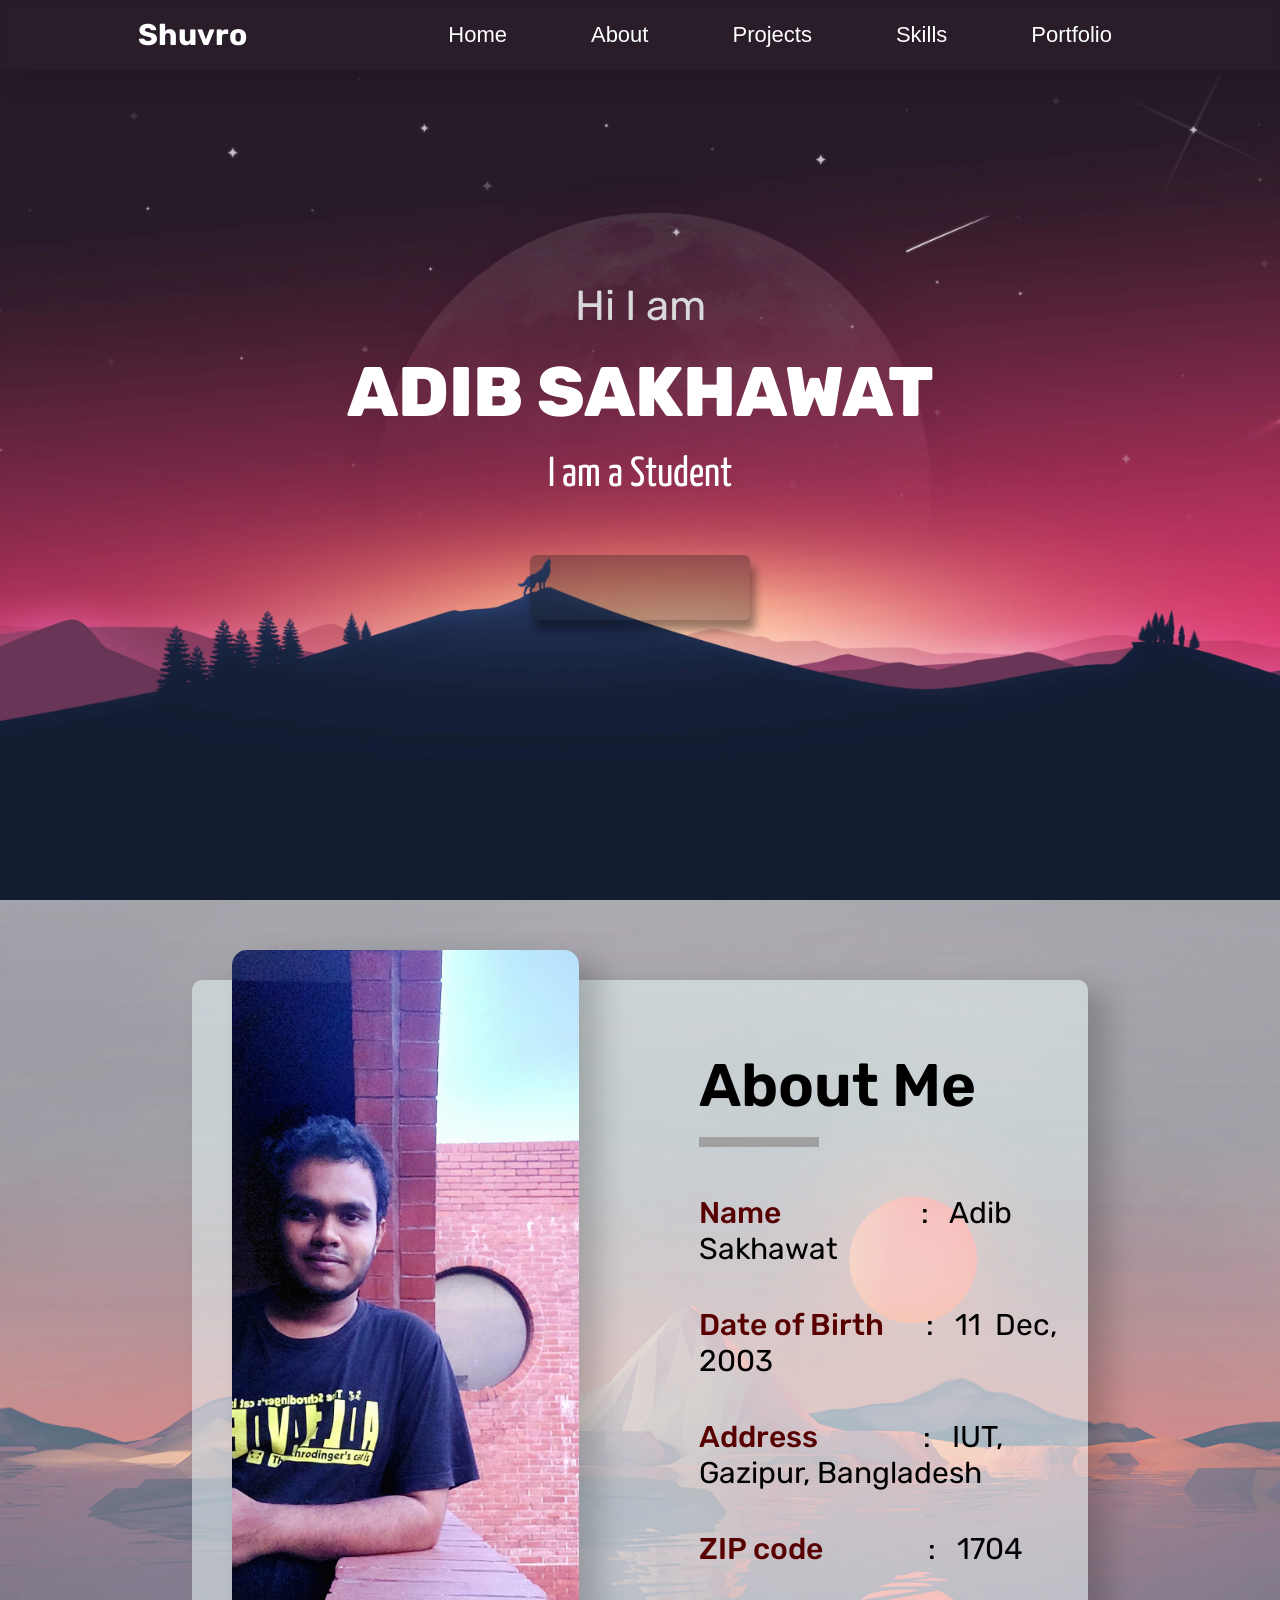
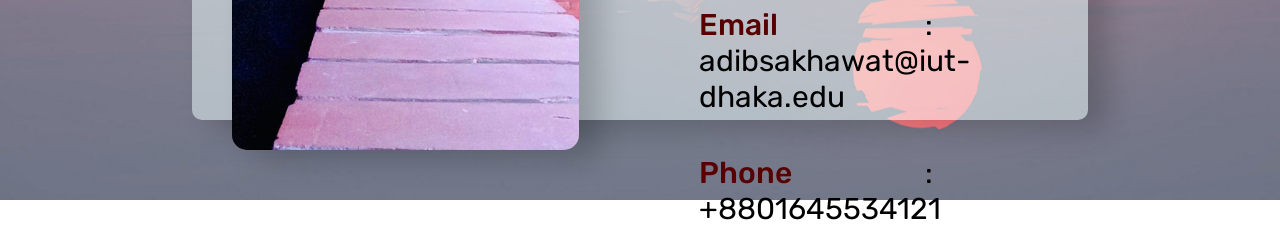
<file: index.html>
<!DOCTYPE html>
<html lang="en">
<head>
    <meta charset="UTF-8">
    <meta name="viewport" content="width=device-width, initial-scale=1.0">
    <title>Adib Sakhawat</title>
    <!-- css styles -->
    <link rel="stylesheet" href="css/header.css">
    <link rel="stylesheet" href="css/head.css">
    <link rel="stylesheet" href="css/about.css">
    <!-- online css -->
    <link rel="stylesheet" href="https://unicons.iconscout.com/release/v4.0.8/css/line.css">
</head>
<body>

<!-- hero -->

<div class="hero">
    <!-- header start -->
    <header class = "header">
        <a href="#" class="logo">
            <i class="uil uil-html5-alt"></i> Shuvro
        </a>
        <nav>
            <ul class = "nav_links"> 
                <li>
                    <a href="#home">
                        <i class="uil uil-estate"></i> Home
                    </a></li>
                <li>
                    <a href="#About" onclick="scrollToAbout()">
                        <i class="uil uil-user"></i> About
                    </a></li>
                <li>
                    <a href="#projects">
                        <i class="uil uil-mountains-sun"></i> Projects
                    </a></li>
                <li>
                    <a href="#skills">
                        <i class="uil uil-code-branch"></i>  Skills
                    </a></li>
                <li>
                    <a href="#portfolio">
                        <i class="uil uil-file-info-alt"></i>  Portfolio
                    </a></li>
            </ul>
        </nav>
        
    </header>
    <!-- Header End -->

    <!-- Home Start -->
    <section class="fullscreen" id="home">
        <div class="ho2">
            <p>Hi I am</p>
        </div>
        <div class="ho1">
            <p>ADIB SAKHAWAT</p>
        </div>
        <div class="ho2">
            <p class="home-sp">I am a <span id="word-flip"></span></p>
        </div>
        <div class="icons">
            <a href="#"><i class="uil uil-github"></i></a>
            <a href="#"><i class="uil uil-linkedin"></i></a>
            <a href="#"><i class="uil uil-facebook"></i></a>
            <a href="#"><i class="uil uil-youtube"></i></a>
            <a href="#"><i class="uil uil-telegram-alt"></i></a>

        </div>   
        
    </section>
    <!-- Home End -->
</div>

<!-- hero end -->

<!-- About Section start-->
<div class="about" id="About">
    <div class="midsec">
        <div class="imag">
        </div>
        <div class="text">
            <div class="abt-title">
                <p>About Me</p>
            </div>
            <div class="divider">

            </div>
            <div class="abt-txt">
                <p class="tt"><span class="abt-head">Name</span>&nbsp;&nbsp;&nbsp;&nbsp;&nbsp;&nbsp;&nbsp;&nbsp;&nbsp;&nbsp;&nbsp;&nbsp;&nbsp;&nbsp;&nbsp;&nbsp;&nbsp;&nbsp;&nbsp;&nbsp;:&nbsp;&nbsp; Adib Sakhawat</p>
                <p class="tt"><span class="abt-head">Date of Birth</span>&nbsp;&nbsp;&nbsp;&nbsp;&nbsp;&nbsp;:&nbsp;&nbsp; 11 &nbsp;Dec, 2003</p>
                <p class="tt"><span class="abt-head">Address</span>&nbsp;&nbsp;&nbsp;&nbsp;&nbsp;&nbsp;&nbsp;&nbsp;&nbsp;&nbsp;&nbsp;&nbsp;&nbsp;&nbsp;&nbsp;:&nbsp;&nbsp; IUT, Gazipur, Bangladesh</p>
                <p class="tt"><span class="abt-head">ZIP code</span>&nbsp;&nbsp;&nbsp;&nbsp;&nbsp;&nbsp;&nbsp;&nbsp;&nbsp;&nbsp;&nbsp;&nbsp;&nbsp;&nbsp;&nbsp;:&nbsp;&nbsp; 1704</p>
                <p class="tt"><span class="abt-head">Email</span>&nbsp;&nbsp;&nbsp;&nbsp;&nbsp;&nbsp;&nbsp;&nbsp;&nbsp;&nbsp;&nbsp;&nbsp;&nbsp;&nbsp;&nbsp;&nbsp;&nbsp;&nbsp;&nbsp;&nbsp;&nbsp;:&nbsp;&nbsp; adibsakhawat@iut-dhaka.edu</p>
                <p class="tt"><span class="abt-head">Phone</span>&nbsp;&nbsp;&nbsp;&nbsp;&nbsp;&nbsp;&nbsp;&nbsp;&nbsp;&nbsp;&nbsp;&nbsp;&nbsp;&nbsp;&nbsp;&nbsp;&nbsp;&nbsp;&nbsp;:&nbsp;&nbsp; +8801645534121</p>
                <p class="tt"></p>
            </div>
        </div>
    </div>
</div>
<!-- About Section end -->


<script src="js/flip.js"></script>
</body>
</html>
</file>
<file: css/header.css>
@import url('https://fonts.googleapis.com/css2?family=Pacifico&family=Rubik:wght@500&display=swap');

:root {
    --primary-color: white;  
}

*{
    /* box-sizing: border-box; */
    margin: 0;
    padding: 0;
}

.header{
    display: flex;
    background-color: rgba(50, 50, 50, 0.1);
    justify-content: space-between;
    align-items: center;
    /* margin: 30px 10%; */
    padding: 30px 10%;
    padding-top: 7px;
    padding-bottom: 7px;
    /* margin-top: 7px; */
    top: 0;
    width: 80%;
    position: fixed;
    z-index: 9999;
    box-shadow: 20px 10px 30px rgba(0, 0, 0, 0.2);
    backdrop-filter: blur(5px);
}

.logo{
    font-size: 30px;
    padding: 10px;
    font-family: 'Rubik', sans-serif;
    font-weight: 700;
}

p{
    margin-top: 100px;
}

li, a{
    font-family: "Montserrat", sans-serif;
    font-weight: 500;
    font-size: 22px;
    color: var(--primary-color);
    text-decoration: none;
}

.nav_links{
    list-style: none;
}

.nav_links li{
    display: inline-block;
    padding: 0 40px;
}

.nav_links li a{
    transition: all 0.3s ease 0s; 
}
.nav_links li a:hover{
    padding: 8px;
    margin: 4px;
    background-color: var(--primary-color);
    border-radius: 5px;
    color: #472033;
}

.hero{
    background-image: url(../resx/wallpaperflare.com_wallpaper.jpg);
    background-size: cover;
    background-position: center;
    background-attachment: fixed;
}
</file>
<file: css/head.css>
@import url('https://fonts.googleapis.com/css2?family=Yanone+Kaffeesatz:wght@300;400&display=swap');

:root {
    --primary-color: white; 
    --seccondary-color: #d9d9d9;
}

.fullscreen{
    height: 100vh;
    display: flex;
    flex-direction: column;
    justify-content: center;
    align-items: center;
    vertical-align: middle;
    margin: auto;
    background-position: fixed;
}

.ho1{
    color: var(--primary-color);
    font-family: 'Rubik', sans-serif;
    font-size: 70px;
    margin: 20px;
    /* margin-top: -70px; */
    font-weight: 800;
}

.ho1 p{
    margin : 0;
}

.ho2{
    color: var(--seccondary-color);
    font-family: 'Rubik', sans-serif;
    font-size: 42px;
    margin: 0;
}
.ho2 p{
    margin : 0;
}
  

.home-sp{
    color: rgb(255, 255, 255);
    font-family: 'Yanone Kaffeesatz', sans-serif;
}

#word-flip {
    opacity: 60;
    transition: opacity 0.3s ease-in-out;
}
  
.icons{
    display: flex;
    margin-top: 60px;
    background-color: rgba(20, 20, 20, 0.3);
    border-radius: 6px;
    box-shadow: 5px 10px 10px rgba(0, 0, 0, 0.4);
    padding: 10px;
    transition: all 0.7s ease 0s;
}
.icons:hover{
    scale: 1.3;
}

.icons i{
    color: white;
    font-size: 40px;
    margin: 20px;
    transition: all 0.7s ease 0s;
}

.icons i:hover{
    font-size: 50px;
    margin: 5px;
    transition: all 0.5s ease 0s;
}
</file>
<file: css/about.css>
@import url('https://fonts.googleapis.com/css2?family=Rubik:wght@400;500&display=swap');

.about {
    height: 100vh;
    display: flex;
    align-items: center;
    justify-content: center;
    background-image: url(../resx/abc2.jpg);
    background-size: cover;
    background-position: center;
    /* background-attachment: fixed; */

    /* Other styles for the .about class */
}

.midsec{
    display: flex;
    align-items: center;
    /* justify-content: center; */
    background-color: rgba(240, 255, 255, .5);
    border-radius: 10px;
    height: 740px;
    width: 70vw;
    box-shadow: 20px 10px 30px rgba(0, 0, 0, 0.2);
}

.imag{
    width: 600px;
    height: 800px;
    margin: 40px;
    background-color: rgb(205, 205, 205);
    background-image: url(../resx/abc.jpg);
    background-size: cover;
    background-position: center;
    border-radius: 15px;
    box-shadow: 20px 10px 30px rgba(0, 0, 0, 0.2);
}

.imag img{
    width: 600px;
    height: 800px;
    border-radius: 15px;
}

.text{
    height: 800px;
    margin-left: 80px;
    /* background-color: rgb(227, 227, 227); */
}

.abt-title{
    font-family: 'Rubik', sans-serif;
    font-size: 60px;
    font-weight: 600;
    margin-bottom: 1rem;
}

.abt-text{
    margin-top: 1000px;
    height: 600px;
}

.tt{
    margin-top: 40px;
    font-size: 30px;
    font-family: 'Rubik', sans-serif;
}

.abt-head{
    font-weight: 500;
    color:rgb(88, 0, 0)
}

.divider{
    height: 10px;
    background-color: rgb(160, 160, 160);
    width: 120px;
    margin-bottom: 3rem;
    transition: all 0.5s ease 0s;
}

.midsec:hover .divider {
    width: 500px;
    background-color: rgb(0, 115, 88);
}
</file>
